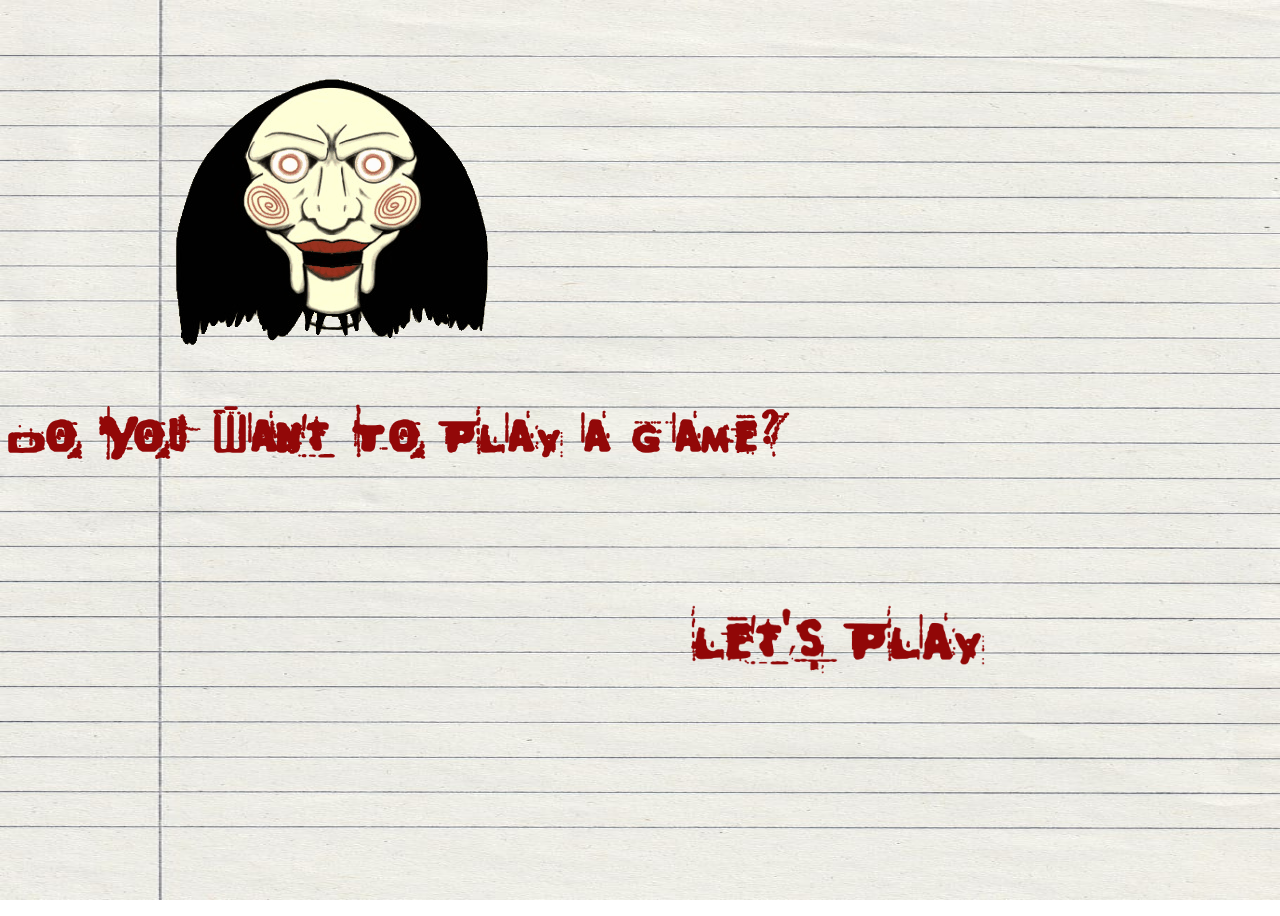
<file: index.html>
<!DOCTYPE html>
<html>
    <head>
        <title>play a game?</title>
        <link rel="stylesheet" href="style.css">
        <meta charset="utf-8">
        <meta name="viewpoint" content="width=device=width,initial-scale=1">
    
    </head>

    <body class="background">
            <!--Video Background
        <video autoplay muted loop id="myVideo">
            <source src="doc/img/static1.mp4" type="video/mp4">
        </video>-->

        <!--Contenuto della pagina-->
        <div class="content">
        
            <table id="header" border="0">
                <tr>
                    <div class="saw-icon" align="center">
                        <tr>
                            <img src="doc/img/Saw-gif.gif" alt="Ups... nada">
                        </tr>
                    </div>
                    <div class="title-container">
                        <tr >
                            <h1 class="titlemenu" >Do You Want To PLay a Game?</h1>
                        </tr>
                    </div>
                    
                </tr>
            </table >
            <br>
            <br>
            <br>
            <br>
            <!--Bottone Play-->

            <table align="center" border="0">
                <tr with=100%>
                    <td>
                        
                    </td>
                    <td>
                        <a href="menu.html">
                            <img class="play-botton" src="doc/img/Play-botton.png" alt="nada..">
                        </a>
                    </td>
                    <td>
                        
                    </td>
                </tr>
            </table>

        </div>

    </body>
</html>
</file>
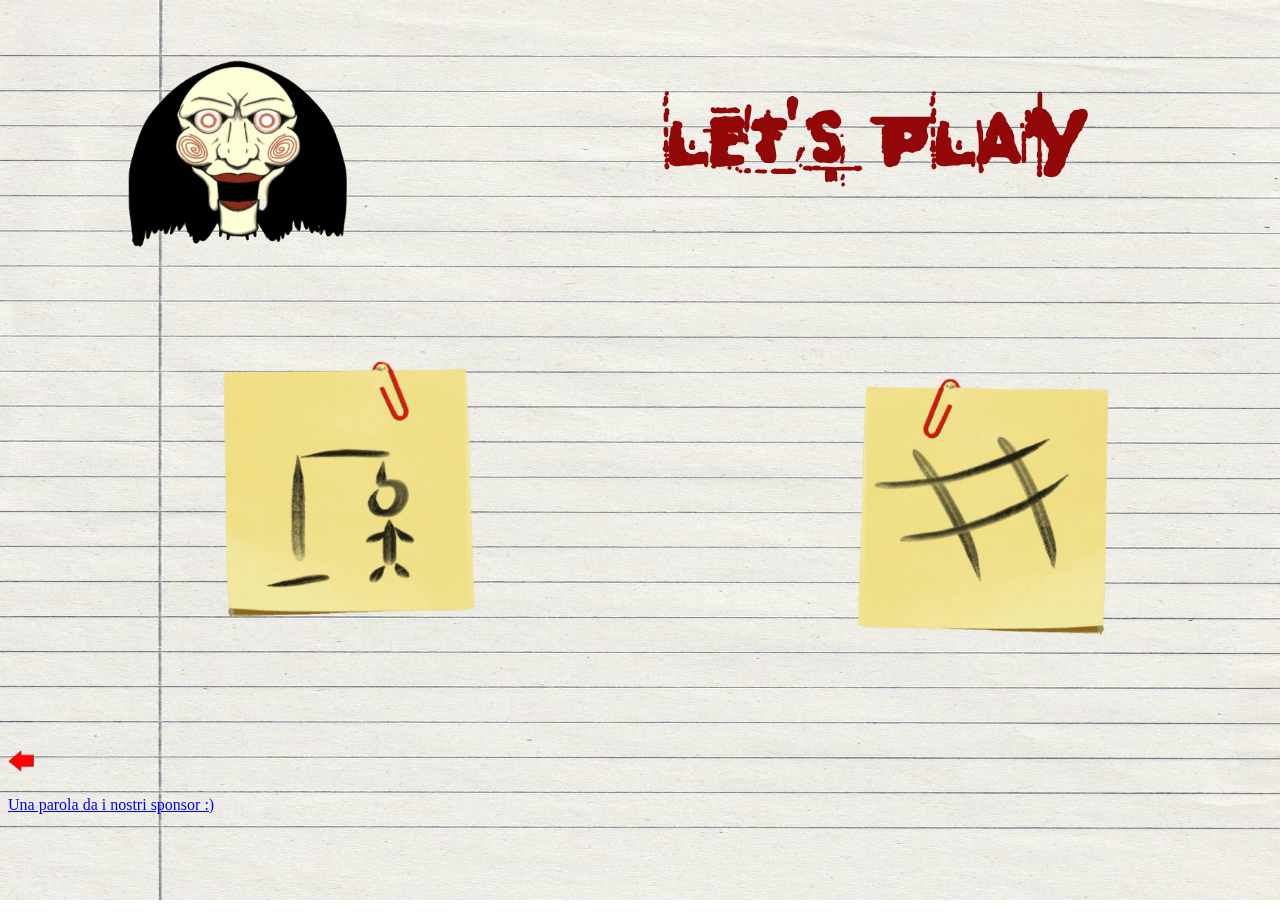
<file: menu.html>
<!DOCTYPE html>
<html>
    <head>
        <title>play a game?</title>
        <link rel="stylesheet" href="style.css">
        <meta charset="utf-8">
        <meta name="viewpoint" content="width=device=width,initial-scale=1">
    </head>

    <body class="background">

        <!--Video Background
        <video autoplay muted loop id="myVideo">
            <source src="doc/img/static1.mp4" type="video/mp4">
        </video>-->
        
    <div class="content">
        <table id="header" >
            <tr>
                <td>
                    <img src="doc/img/Saw-gif.gif" alt="Ups... nada" class="saw">
                </td>
                <td >
                    <h1 class="title">Let's PLAY</h1>
                </td>
            </tr>

            <div>
                <div ></div>
            </div>
        </table >
        <br>
        <br>
            <div><a href="note2.html"><img class="gicon" src="doc/img/note2.png"></a><a href="note1.html"><img class="gicon" src="doc/img/note1.png"></a>
            </div>
    <br>
    <br>
    <br>
        <a href="index.html">
            <img  src="doc/img/arrow-red-l.png" alt="Menu" height=2%; width="2%">
        </a>
    <br>
    <br>
        <a href="https://www.amazon.it/Saw-Legacy-Collection-2021-Blu-ray/dp/B09381B94S/ref=sr_1_1?crid=3UAY4Z580GAF8&keywords=saw+blu+ray+cofanetto&qid=1676144176&sprefix=saw+blu+ray+%2Caps%2C98&sr=8-1">Una parola da i nostri sponsor :)</a>
    </body>
</div>
</html>
</file>
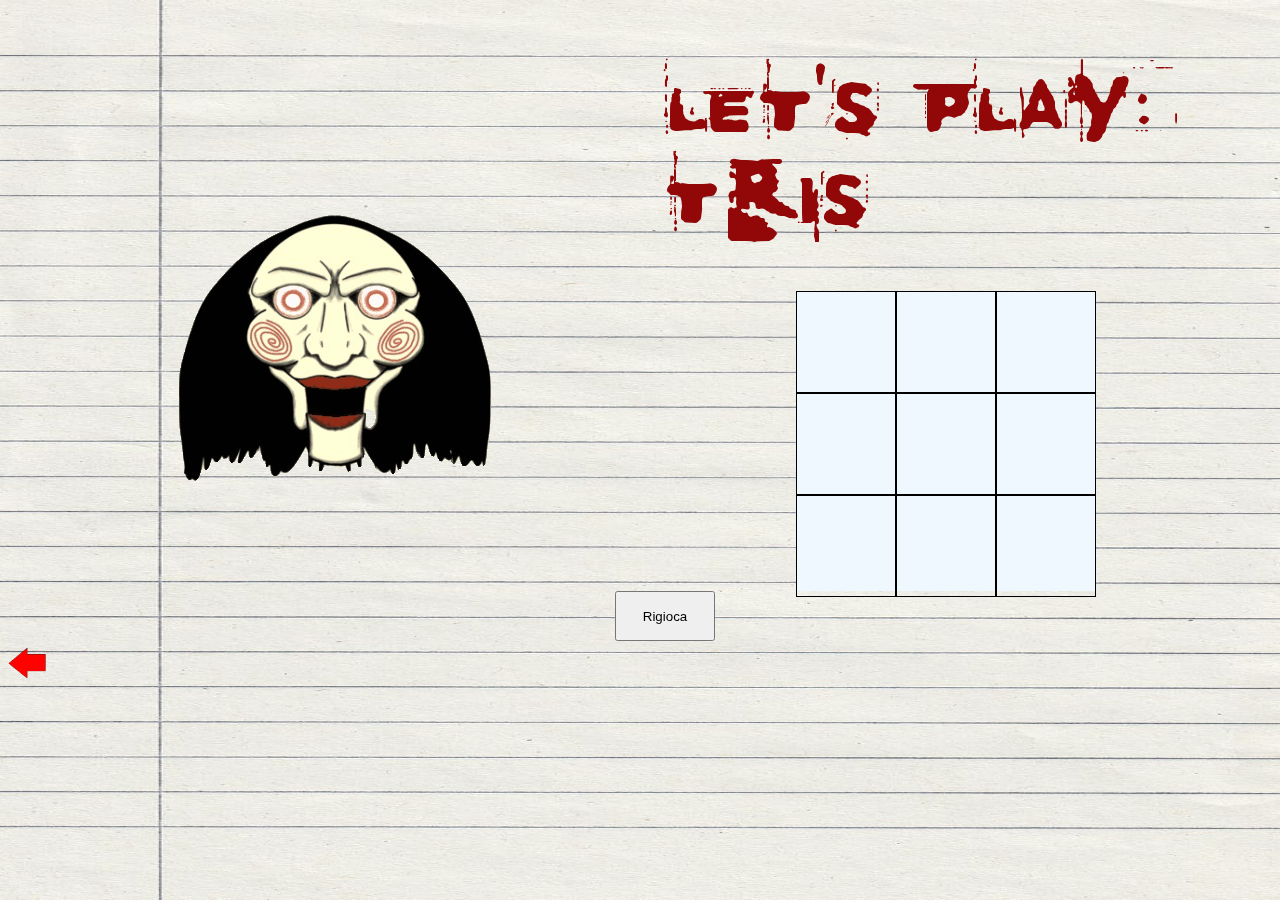
<file: note1.html>
<!DOCTYPE html>
<html>
    <head>
        <title>Play Tris</title>
        <link rel="stylesheet" href="style1note.css">
        <meta charset="utf-8">
        <meta name="viewpoint" content="width=device=width,initial-scale=1">
        <script src="https://ajax.googleapis.com/ajax/libs/jquery/3.6.3/jquery.min.js"></script>
        
    </head>
    <body class="background">
        <!--Video Background
        <video autoplay muted loop id="myVideo">
            <source src="doc/img/static1.mp4" type="video/mp4">
        </video>-->
        

        <div class="content">

            <table id="header">
                <tr>
                    <td>
                        <img src="doc/img/Saw-gif.gif" alt="Ups... nada" class="saw">
                    </td>
                    <td >
                        <h1 class="title">Let's PLAY: Tris</h1>
                        <section>
                            <div class="tic-tac-toe">
                                <div class="row">
                                <div class="cell" data-cell="0-0"></div>
                                <div class="cell" data-cell="0-1"></div>
                                <div class="cell" data-cell="0-2"></div>
                            </div>

                            <div class="row">
                                <div class="cell" data-cell="1-0"></div>
                                <div class="cell" data-cell="1-1"></div>
                                <div class="cell" data-cell="1-2"></div>
                            </div>
                            <div class="row">
                                <div class="cell" data-cell="2-0"></div>
                                <div class="cell" data-cell="2-1"></div>
                                <div class="cell" data-cell="2-2"></div>
                            </div>

                            </div>
                            <button class = "reload" TYPE=”button” onClick=history.go(0)>Rigioca</button>   
                        </section>
                        <script src="script1note.js"></script>
                    </td>
                </tr>
                

            </table >

                <a href="menu.html">
                    <img  src="doc/img/arrow-red-l.png" alt="Menu" height=3%; width="3%">
                </a>
        </div>
    </body>
</html>
</file>
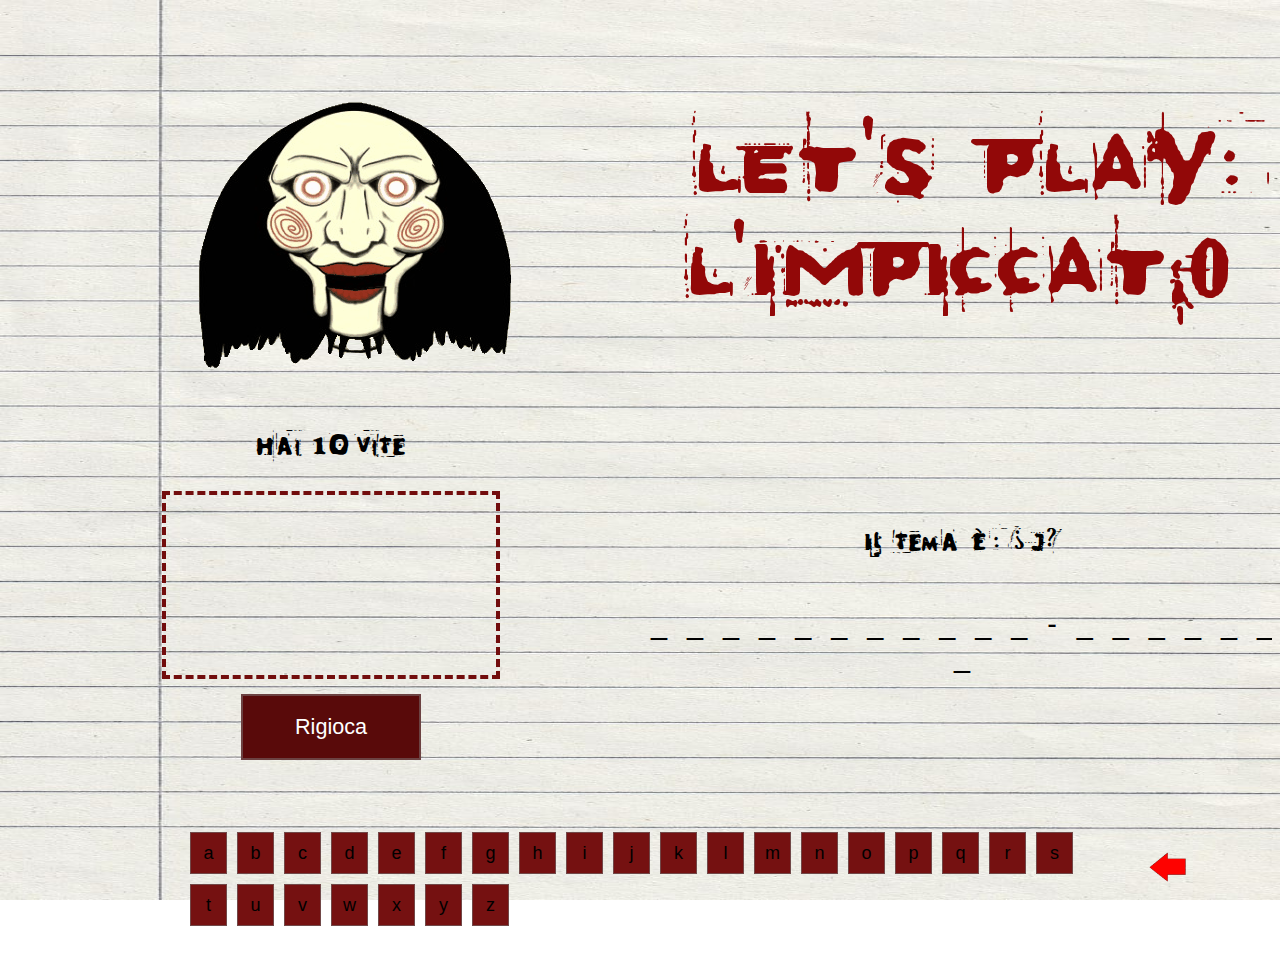
<file: note2.html>
<!DOCTYPE html>
<html>
    <head>
        <title>Play Hang Man</title>
        <link rel="stylesheet" href="style2note.css">
        <script src="script2note.js"></script>
        <meta charset="utf-8">
        <meta name="viewpoint" content="width=device=width,initial-scale=1">        
    </head>
    
    <body class="background">
        
        
        <div class="content">

            <table id="header">
                <tr>
                    <td>
                        <img src="doc/img/Saw-gif.gif" alt="Ups... nada" class="saw">
                    </td>
                    <td >
                        <h1 class="title">Let's PLAY: l'impiccato</h1>
                    </td>
                </tr>
                <tr>
                    <td>
                        <div class="wrapper">
                            <p id="mylives"></p>
                            <!--<p id="clue">Clue -</p> on v2-->
                            <canvas id="stickman">This Text will show if the Browser does NOT support HTML5 Canvas tag</canvas>
                            <div class="container">
                            <button class ="reload" onClick=history.go(0)>Rigioca</button>
                            </div>
                        </div>
                    </td>
                    <td>
                        <div class="wrapper">
                            <p id="catagoryName" ></p>
                        </div>
                            <br>
                        <div>
                            <div id="hold"></div>
                        </div>
                    </td>
                </tr>
            </table >
                <br>
                <br>
                <div id="buttons">
                </div>         
            <a href="menu.html">
                <img  src="doc/img/arrow-red-l.png" alt="Menu" height=3%; width="3%">
            </a>
        </div>
    </body>
</html>
</file>
<file: style.css>
/*index style*/

.saw-icon{
    display: block;
  margin-left: auto;
  margin-right: auto;
  width: 40%;
}

/*Body style*/

.background{
    background-image: url(doc/img/paper.jpg);
    background-repeat: no-repeat;
    background-attachment: fixed;
    background-size: 100% 100%;
    height: 100vh;
    overflow: hidden;
}


#myVideo {
    position: fixed;
    right: 0;
    bottom: 0;
    min-width: auto;
    max-height: auto;
    opacity: 0.2;
}

.content {
    position: fixed;
    width: 100%;
    height: auto;
}

.play-botton{
    padding: 30px;
    position: fixed;
    height: auto;
    width: 25%;

}


/*importo file ttf per il font-family*/

@font-face {
    font-family: sawFont;
    src: url(doc/font/SAWesome.ttf);
}
/*Headre*/
.header{
    height: 45%;
    width: 100%;

}

.title{
    align-items: center;
    color: rgba(146, 8, 8);
    background-color: transparent;
    margin: 3px;
    padding: 45px;
    font-size: 500%;
    font-family: sawFont;
}

.titlemenu{
    color: rgba(146, 8, 8);
    font-size: 50px;
    width: 100%;
    font-family: sawFont;
    place-items: center;
}

.note2 > h1{
    color: rgba(146, 8, 8);
    font-size: 50px;
    width: 100%;
    font-family: sawFont;
    place-items: center;
}

.saw{
    height: 70%;
    width: 70%;
}

/*Icon selection table*/

.gicon{
    align-items: center;
    height: 50%;
    width: 50%;
}

/* <a> link */
.submit{
    align-items: center;
    width: 100%;
}

/*<-- or -->*/

.container{
        color: rgba(146, 8, 8);
        height: 200px;
        width: 100%;
        margin-top: 30px;
        align-items: center;
    }
</file>
<file: style1note.css>
@font-face {
  font-family: sawFont;
  src: url(doc/font/SAWesome.ttf);
}

.background{
  background-image: url(doc/img/paper.jpg);
  background-repeat: no-repeat;
  background-attachment: fixed;
  background-size: 100% 100%;
}

.title{
  align-items: center;
  color: rgba(146, 8, 8);
  background-color: transparent;
  margin: 3px;
  padding: 45px;
  font-size: 500%;
  font-family: sawFont;
  }

.content {
    position: fixed;
    color: #f1f1f1;
    width: auto;
    height: auto;
  }

  #myVideo {
    position: fixed;
    right: 0;
    bottom: 0;
    min-width: 100%;
    min-height: 100%;
    opacity: 0.2;
  }

  /*prova wrapper*/

/* Variabes */  


/* Mixin's */ 

@mixin transition {
  -webkit-transition: all 0.5s ease-in-out;
  -moz-transition: all 0.5s ease-in-out;
  transition: all 0.5s ease-in-out;
}

@mixin clear {
  &:after {
      content: "";
      display: table;
      clear: both;
    }
}

 @mixin box-size {
  -webkit-box-sizing: border-box;
  -moz-box-sizing: border-box;
  box-sizing: border-box;
}

 @mixin transition {
  -webkit-transition: all 0.3s ease-in-out;
  -moz-transition: all 0.3s ease-in-out;
  transition: all 0.3s ease-in-out;
}

@mixin fade {
  -moz-transition: all 1s ease-in;
  -moz-transition:all 0.3s ease-in-out;
  -webkit-transition:all 0.3s ease-in-out;
}

@mixin opacity {
  opacity:0.4;
  filter:alpha(opacity=40); 
  @include fade;
}

@mixin corners ($radius) {
  -moz-border-radius: $radius;
  -webkit-border-radius: $radius;
  border-radius: $radius; 
  -khtml-border-radius: $radius; 
}

/*body {
  background:$base-color;
  font-family: "HelveticaNeue-Light", "Helvetica Neue Light", "Helvetica Neue", Helvetica, Arial, "Lucida Grande", sans-serif; 
  color:$white;
  height:100%;
  text-align:center;
  font-size:18px;
}*/

.wrappper{
  @include clear;
  width:100%;
  margin:0 auto;
}


canvas{
  color:white;
  border: white dashed 2px;
  padding:15px;
}

h1, h2, h3 {
	font-family: 'Roboto', sans-serif;
	font-weight: 100;
	text-transform: uppercase;
   margin:5px 0;
}

h1 {
	font-size: 2.6em;
}

h2 {
	font-size: 1.6em;
}

p{
  font-size: 1.6em;
}

#alphabet {
  @include clear;
  margin:15px auto;
  padding:0;
  max-width:900px;
}

#alphabet li {
  float:left;
  margin: 0 10px 10px 0;
  list-style:none;
  width:35px;
  height:30px;
  padding-top:10px;
  /*background:$white;
  color:$base-color;
  cursor:pointer;
  /*@include corners(5px);
  border: solid 1px $white;*/
    
    /*&:hover{
      background:$base-color;
      border: solid 1px $white;
      color:$white;
    }*/
}

#my-word {
  margin: 0;
  display: block;
  padding: 0;
  display:block;
}

#my-word li {
  position: relative;
  list-style: none;
  margin: 0;
  display: inline-block;
  padding: 0 10px;
  font-size:1.6em;
}

/*.active {
  @include opacity;
  cursor:default;
    
  &:hover{
      @include fade;
      @include opacity;
    }
}*/

#mylives{
  font-size:1.6em;
  text-align:center;
  display:block;
}

/*button{
  @include corners (5px);
  background:$base-color;
  color:$white;
  border: solid 1px $white;
  text-decoration:none;
  cursor:pointer;
  font-size:1.2em;
  padding:18px 10px;
  width:180px;
  margin: 10px;
  outline: none;
  
    &:hover{
      @include transition;
      background:$white;
      border: solid 1px $white;
      color:$base-color;
    }
}*/

@media (max-width: 767px) {
  #alphabet {
  padding:0 0 0 15px;
}
  }

  @media (max-width: 480px) {
  #alphabet {
  padding:0 0 0 25px;
}
  }
  /*tic tac toe*/
  .tic-tac-toe {
    margin: auto;
    background-color: aliceblue;
    display: flex;
    flex-direction: column;
    height: 300px;
    width: 300px;
  }
  
  .row {
    display: flex;
    flex-direction: row;
  }
  
  .cell {
    display: flex;
    justify-content: center;
    align-items: center;
    height: 100px;
    width: 100px;
    border: 1px solid black;
    font-size: 100px;
    cursor: pointer;
  }
 
  .x::before {
    content: "X";
    font-family: Arial, Helvetica, sans-serif;
    text-decoration: none;
    display: inline-block;
    color: blue;
    font-size: 5rem;
  }
  
  .o::before {
    content: "O";
    font-family: Arial, Helvetica, sans-serif;
    display: inline-block;
    text-decoration: none;
    color: red;
    font-size: 5rem;
  }

  .reload {
    cursor: pointer;
    position: relative;
    height:50px;
    width:100px;
  }
</file>
<file: style2note.css>
.html {

  width: 100%;
}
@font-face {
  font-family: sawFont;
  src: url(doc/font/SAWesome.ttf);
}

.header{
  height: 5%;
  width: 100%;

}

.background{
  background-image: url(doc/img/paper.jpg);
  background-repeat: auto;
  background-attachment: fixed;
  background-size: 100% 100%;
}

.title{
  align-items: center;
  color: rgba(146, 8, 8);
  background-color: transparent;
  margin: 3px;
  padding: 45px;
  font-size: 500%;
  font-family: sawFont;
  }

.content {
    
    color: #000000;
    width: auto;
    height: auto;
    overflow-x: auto;
    overflow-y: hidden;
    padding: 20px;
  }


  #myVideo {
    position: fixed;
    right: 0;
    bottom: 0;
    min-width: 100%;
    min-height: 100%;
    opacity: 0.2;
  }

/* Variabes */

body {
  background-image: url(doc/img/paper.jpg);
  font-family: "HelveticaNeue-Light", "Helvetica Neue Light", "Helvetica Neue", Helvetica, Arial, "Lucida Grande", sans-serif; 
  color:white;
  height:100%;
  text-align:center;
  font-size:18px;
}

.wrapper{
  font-family: sawFont;
}

canvas{
  color:rgb(0, 0, 0);
  border: rgb(114, 13, 13) dashed 4px;
  padding:15px;
}

h1, h2, h3 {
	font-family: 'Roboto', sans-serif;
	font-weight: 100;
	text-transform: uppercase;
  margin:5px 0;
}

h1 {
	font-size: 2.6em;
}

h2 {
	font-size: 1.6em;
}

p{
  font-size: 1.6em;
}

#alphabet {
  margin:15px auto;
  padding:2px;
  max-width:900px;
}

#alphabet li {
  float:left;
  margin: 0 10px 10px 0;
  list-style:none;
  width:35px;
  height:30px;
  padding-top:10px;
  background:rgb(117, 17, 17);
  color:base-color;
  cursor:pointer;
  border: solid 1px rgb(113, 72, 72);
}

#my-word {
  margin: 0;
  display: block;
  padding: 0;
  display:block;
}

#my-word li {
  position: relative;
  list-style: none;
  margin: 0;
  display: inline-block;
  padding: 0 10px;
  font-size:1.6em;
}

#mylives{
  font-size:1.6em;
  text-align:center;
  display:block;
}

button{
  background: rgb(89, 10, 10);
  border: solid 2px rgb(108, 66, 66);
  cursor:pointer;
  font-size:1.2em;
  padding:18px 10px;
  width:180px;
  margin: 10px;
  outline: none;
}
.reload {
  color: white;
}
</file>
